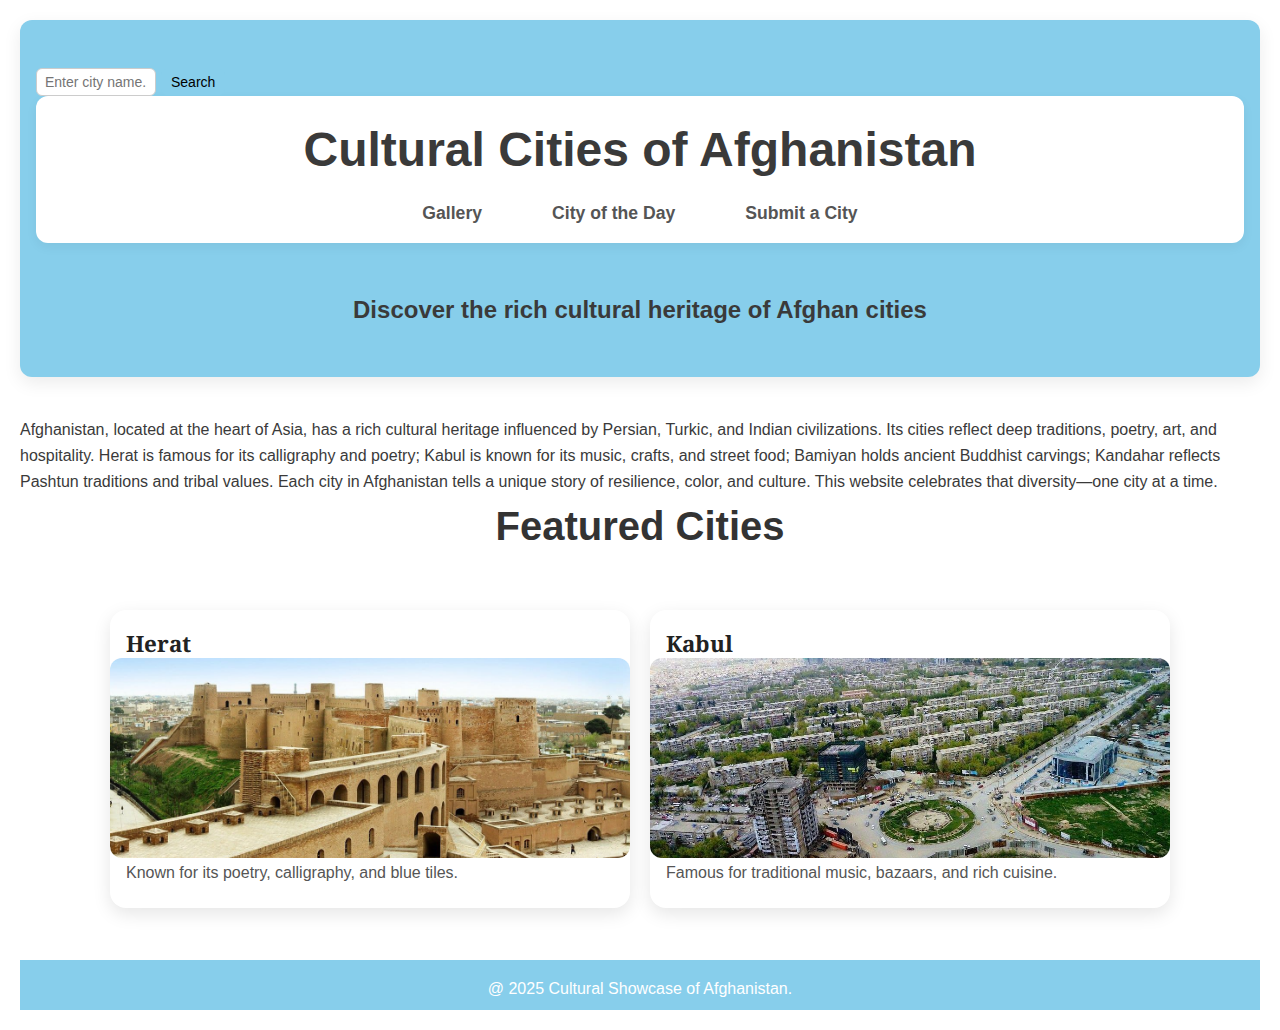
<file: index.html>
<!DOCTYPE html>
<html lang="en">
<head>
  <meta charset="UTF-8" />
  <meta name="viewport" content="width=device-width, initial-scale=1.0" />
  <title>Cultural Cities of Afghanistan</title>
  <link rel="stylesheet" href="css/style.css" />
  <link href="https://fonts.googleapis.com/css2?family=Noto+Serif&family=Roboto&display=swap" rel="stylesheet">
  <link rel="stylesheet" href="css/style.css">
</head>
<body>


  <header>
    <section id="search-section">
      
      <form action="." method="get" id="search-form">
        <input type="text" placeholder="Enter city name...." name="s"/>
        <button type="submit">Search</button>
      </form>
    </section>
    <nav>
     
     
      <h1>Cultural Cities of Afghanistan</h1>
      <ul>
        <li><a href="gallery.html">Gallery</a></li>
        <li><a href="city.html">City of the Day</a></li>
        <li><a href="submit.html">Submit a City</a></li>
      </ul>
      
    </nav>
    <h2 class="subtitle">Discover the rich cultural heritage of Afghan cities</h2>
  </header>

  <section id="intro">
    <p>
      Afghanistan, located at the heart of Asia, has a rich cultural heritage influenced by Persian, Turkic, and Indian civilizations. Its cities reflect deep traditions, poetry, art, and hospitality. Herat is famous for its calligraphy and poetry; Kabul is known for its music, crafts, and street food; Bamiyan holds ancient Buddhist carvings; Kandahar reflects Pashtun traditions and tribal values. Each city in Afghanistan tells a unique story of resilience, color, and culture. This website celebrates that diversity—one city at a time.
    </p>
  </section>

  
  <section id="featured">
    <h2>Featured Cities</h2>
    <div class="city-grid">
      <div class="city-card">
        <h3>Herat</h3>
        <div class="img-placeholder">
       <img src="8.jpg" alt="Herat">
        </div>
        <p>Known for its poetry, calligraphy, and blue tiles.</p>
      </div>
      <div class="city-card">
        <h3>Kabul</h3>
        <div class="img-placeholder">
            <img src="7.jpg" alt="Kabul">
        </div>

        <p>Famous for traditional music, bazaars, and rich cuisine.</p>
      </div>
    </div>
  </section>

  
  <footer>
    <p>@ 2025 Cultural Showcase of Afghanistan.</p>
  </footer>

</body>
</html>
</file>
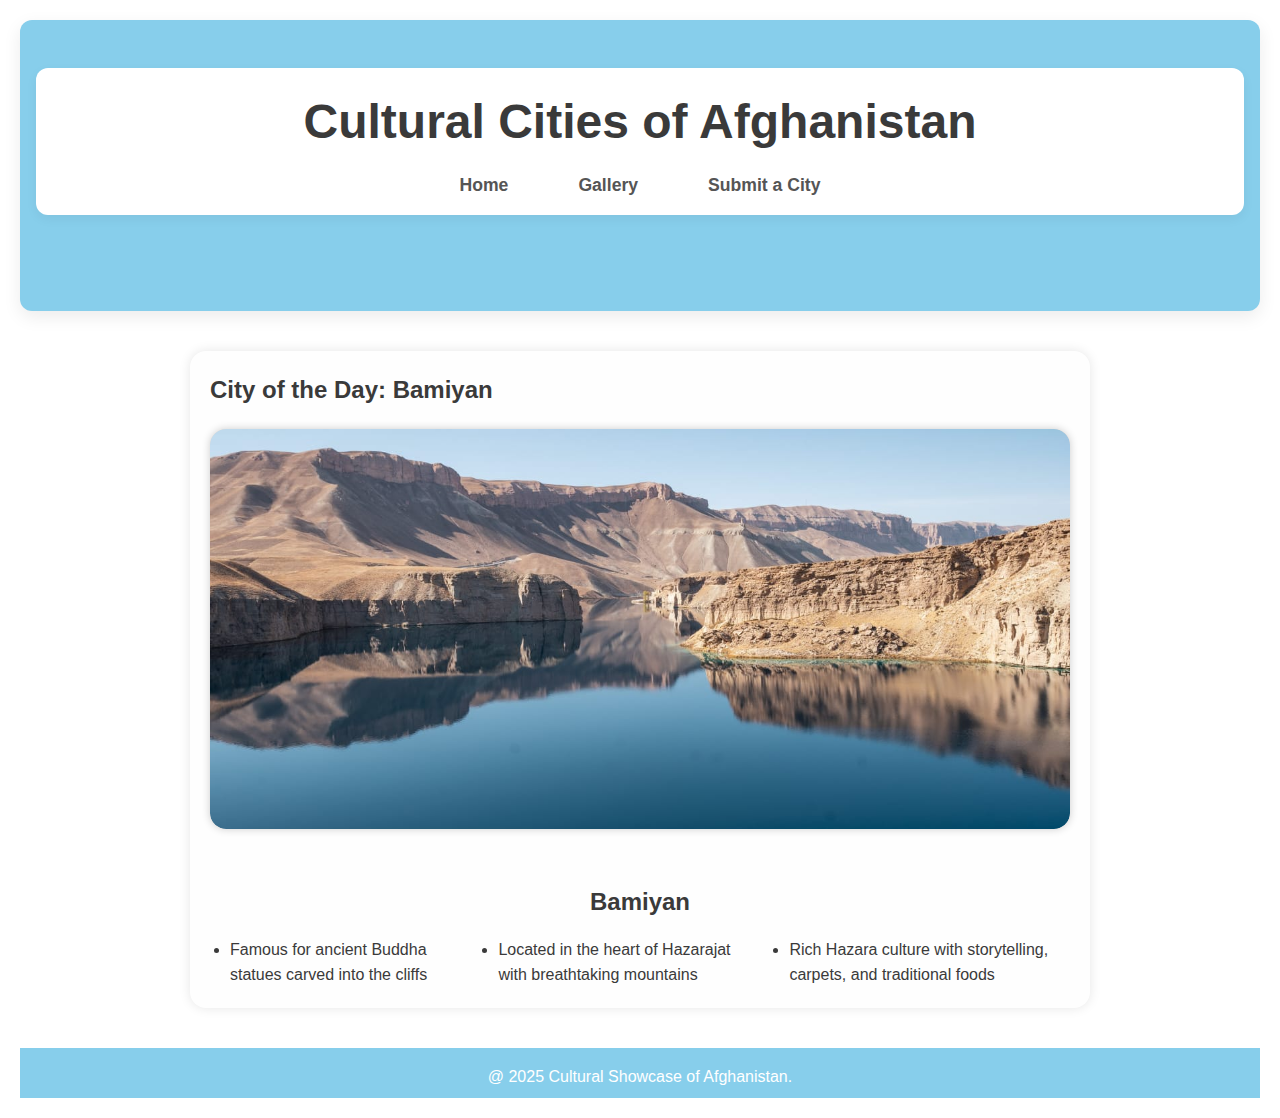
<file: city.html>
<!DOCTYPE html>
<html lang="en">
<head>
  <meta charset="UTF-8" />
  <meta name="viewport" content="width=device-width, initial-scale=1.0" />
  <title>City of the Day – Cultural Cities of Afghanistan</title>
  <link rel="stylesheet" href="css/style.css" />
  <link href="https://fonts.googleapis.com/css2?family=Noto+Serif&family=Roboto&display=swap" rel="stylesheet">
</head>
<body>

  <header>
    <nav>
      <h1>Cultural Cities of Afghanistan</h1>
      <ul>
        <li><a href="index.html">Home</a></li>
        <li><a href="gallery.html">Gallery</a></li>
        <li><a href="submit.html">Submit a City</a></li>
      </ul>
    </nav>
  </header>

  <section id="city">
    <h2>City of the Day: Bamiyan</h2>
    <div class="city-of-day">
      <div class="img-placeholder large">
        <img src="images/Bamiyan.jpg" alt="Bamiyan">
      </div>
      <div class="city-info">
        <h3>Bamiyan</h3>
        <ul>
          <li>Famous for ancient Buddha statues carved into the cliffs</li>
          <li>Located in the heart of Hazarajat with breathtaking mountains</li>
          <li>Rich Hazara culture with storytelling, carpets, and traditional foods</li>
        </ul>
      </div>
    </div>
  </section>

  <footer>
    <p>@ 2025 Cultural Showcase of Afghanistan.</p>
  </footer>

</body>
</html>
</file>
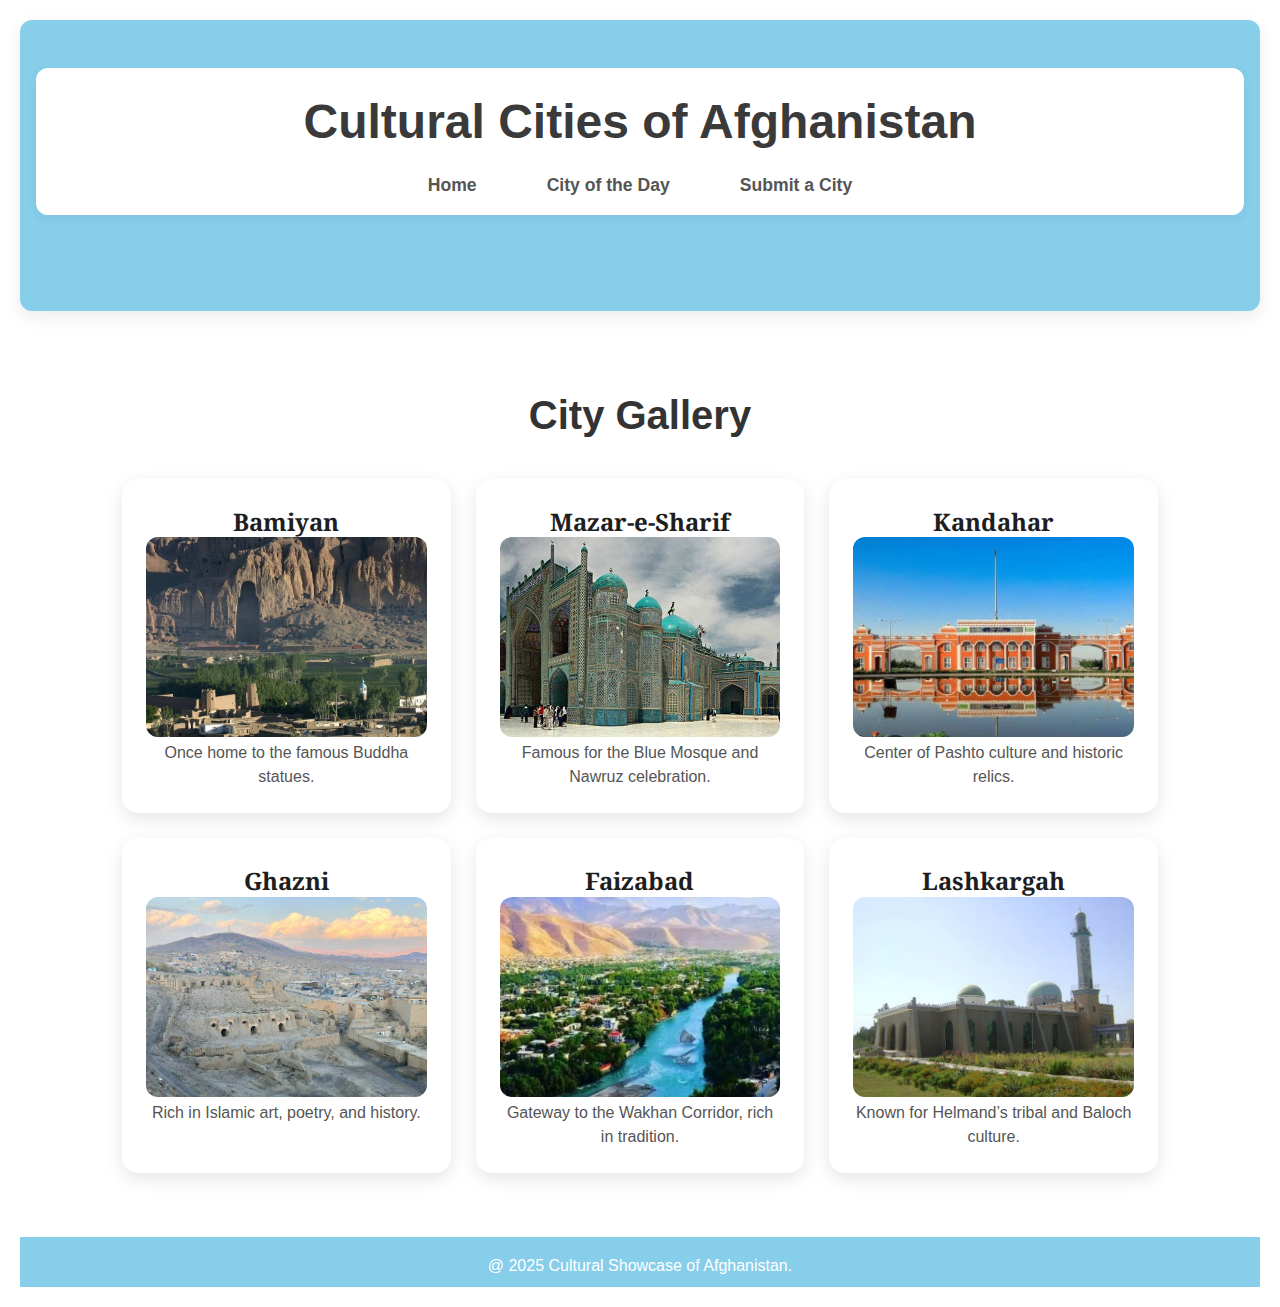
<file: gallery.html>
<!DOCTYPE html>
<html lang="en">
<head>
  <meta charset="UTF-8" />
  <meta name="viewport" content="width=device-width, initial-scale=1.0" />
  <title>City Gallery – Cultural Cities of Afghanistan</title>
  <link rel="stylesheet" href="css/style.css">
  <link href="https://fonts.googleapis.com/css2?family=Noto+Serif&family=Roboto&display=swap" rel="stylesheet">
</head>
<body>

  
  <header>
    <nav>
      <h1>Cultural Cities of Afghanistan</h1>
      <ul>
        <li><a href="index.html">Home</a></li>
        <li><a href="city.html">City of the Day</a></li>
        <li><a href="submit.html">Submit a City</a></li>
      </ul>
    </nav>
  </header>

  
  <section id="gallery">
    <h2>City Gallery</h2>
    <div class="gallery-grid">

      <div class="gallery-card">
        <h3>Bamiyan</h3>
        <div class="img-placeholder">
          <img src="10.jpg" alt="Bamiyan"> 
        </div>
        <p>Once home to the famous Buddha statues.</p>
      </div>

      <div class="gallery-card">
        <h3>Mazar-e-Sharif</h3>

        <div class="img-placeholder">
          <img src="11.jpg" alt="Mazar-e-Sharif">
        </div>
        <p>Famous for the Blue Mosque and Nawruz celebration.</p>
      </div>

      <div class="gallery-card">
        <h3>Kandahar</h3>
        <div class="img-placeholder">
          <img src="12.jpg" alt="Kandahar">
        </div>
        <p>Center of Pashto culture and historic relics.</p>
      </div>

      <div class="gallery-card">
        <h3>Ghazni</h3>
        <div class="img-placeholder">
          <img src="13.jpg" alt="Ghazni">
        </div>
        <p>Rich in Islamic art, poetry, and history.</p>
      </div>

      <div class="gallery-card">
        <h3>Faizabad</h3>
        <div class="img-placeholder">
          <img src="14.jpg" alt="Faizabad">
        </div>
        <p>Gateway to the Wakhan Corridor, rich in tradition.</p>
      </div>

      <div class="gallery-card">
        <h3>Lashkargah</h3>
        <div class="img-placeholder">
        <img src="15.jpg" alt="Lashkargah">
        </div>

        <p>Known for Helmand’s tribal and Baloch culture.</p>
      </div>

    </div>
  </section>

  
  <footer>
    <p>@ 2025 Cultural Showcase of Afghanistan.</p>
  </footer>

</body>
</html>
</file>
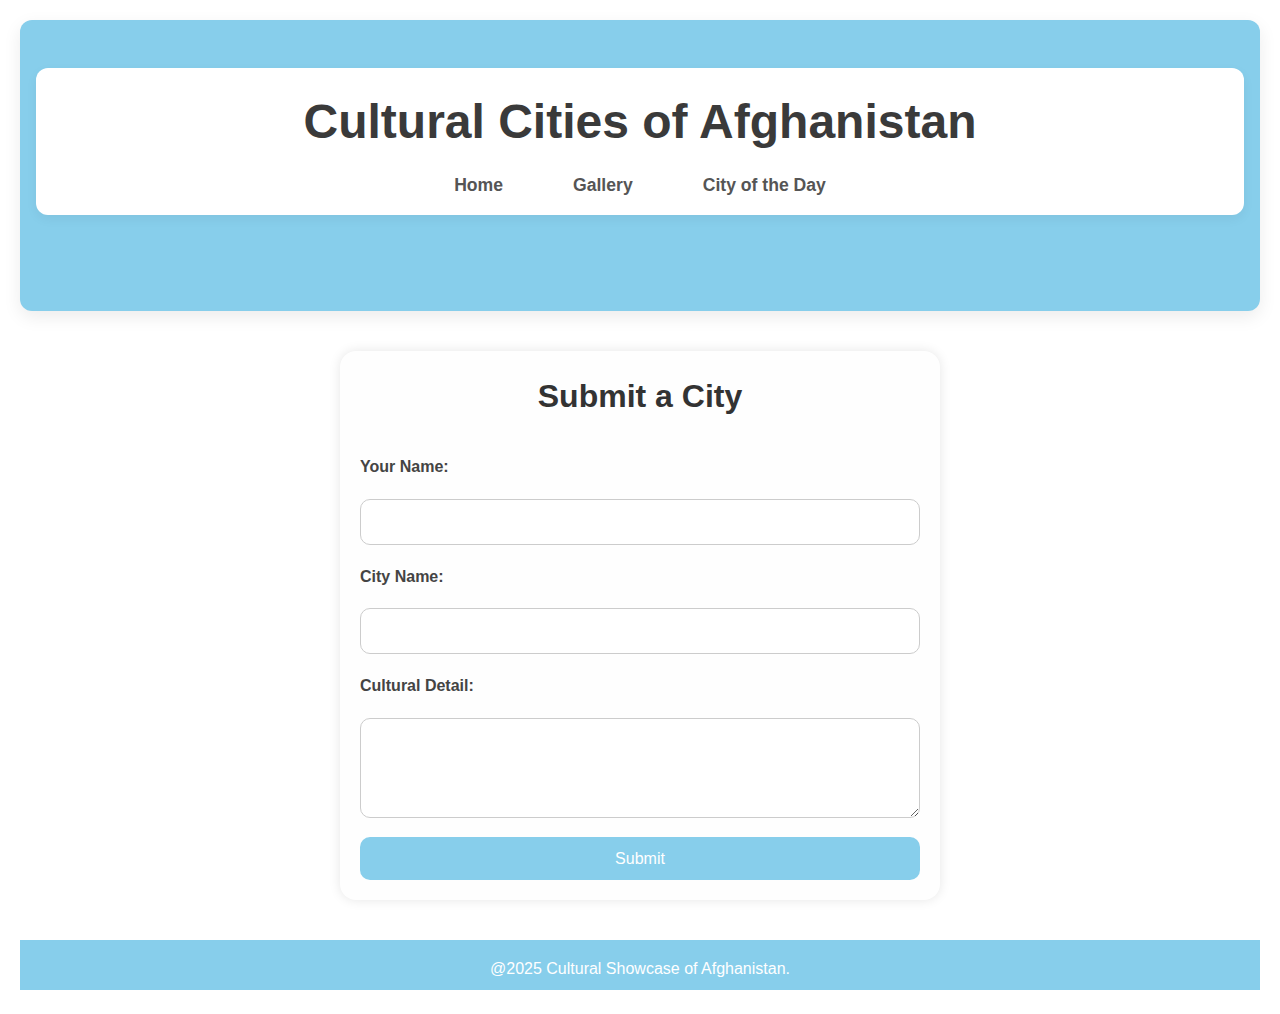
<file: submit.html>
<!DOCTYPE html>
<html lang="en">
<head>
  <meta charset="UTF-8" />
  <meta name="viewport" content="width=device-width, initial-scale=1.0" />
  <title>Submit a City – Cultural Cities of Afghanistan</title>
  <link rel="stylesheet" href="css/style.css" />
  <link href="https://fonts.googleapis.com/css2?family=Noto+Serif&family=Roboto&display=swap" rel="stylesheet">
</head>
<body>

  <header>
    <nav>
      <h1>Cultural Cities of Afghanistan</h1>
      <ul>
        <li><a href="index.html">Home</a></li>
        <li><a href="gallery.html">Gallery</a></li>
        <li><a href="city.html">City of the Day</a></li>
      </ul>
    </nav>
  </header>

  
  <section id="submit">
    <h2>Submit a City</h2>
    <form class="submit-form" action="index.html" method="post">
      <label for="name">Your Name:</label>
      <input type="text" id="name" name="name" required />

      <label for="city-name">City Name:</label>
      <input type="text" id="city-name" name="city-name" required />

      <label for="detail">Cultural Detail:</label>
      <textarea id="detail" name="detail" rows="4" required></textarea>

      <button type="submit">Submit</button>
    </form>
  </section>


  <footer>
    <p>@2025 Cultural Showcase of Afghanistan.</p>
  </footer>

</body>
</html>
</file>
<file: css/style.css>
* {
    margin: 0;
    padding: 0;
    box-sizing: border-box;
  }
  
  body {
    font-family: 'Segoe UI', Tahoma, Geneva, Verdana, sans-serif;
    background-color: white; 
    color: #3a3a3a;
    line-height: 1.6;
    padding: 20px;
  }
  
  
  header {
    background: skyblue;
    position: relative;
    padding: 3rem 1rem;
    border-radius: 12px;
    box-shadow: 0 6px 18px rgba(0,0,0,0.08);
    text-align: center;
    margin-bottom: 2.5rem;
  }
  
  header h1 {
    font-size: 3rem;
    color: #3a3a3a;
    font-weight: 700;
    
  }

  
  header p {
    font-size: 1.3rem;
    color: #666;
    margin-top: 0.6rem;
  }
  
ul {
    display: flex;
    justify-content: center;
    gap: 30px;
    margin-top: 10px;
    list-style: none;
    padding: 0;
  
}
  nav {
   
    background: #ffffff;
    padding: 1rem 0;
    border-radius: 12px;
    box-shadow: 0 4px 12px rgba(0,0,0,0.05);
    margin-bottom: 3rem;
    text-align: center;
  }
  
  nav a {
    text-decoration: none;
    color: #555;
    margin: 0 20px;
    font-weight: 600;
    font-size: 1.1rem;
    transition: color 0.25s ease;
  }
  
  nav a:hover {
    color: #1e90ff;
  }
  
  
  #featured {
    max-width: 1100px;
    margin: auto;
  }
  
  #featured h2 {
    font-size: 2.5rem;
    color: #333;
    margin-bottom: 2rem;
    text-align: center;
    font-weight: 700;
  }
  
 
  .cities-container {
    display: grid;
    grid-template-columns: repeat(auto-fit, minmax(280px, 1fr));
    gap: 25px;
  }
  
  
  .city-card {
    background: white;
    border-radius: 16px;
    box-shadow: 0 6px 18px rgba(0,0,0,0.1);
    overflow: hidden;
    cursor: pointer;
    transition: transform 0.3s ease, box-shadow 0.3s ease;
  }
  
  .city-card img {
    width: 100%;
    height: 200px;
    object-fit: cover;
    transition: transform 0.3s ease;
    border-radius: 12px;
  }
  
  .city-card h3 {
    
    font-family: 'Noto Serif', serif;
    font-size: 1.4rem;
    color: #222;
    margin: 1rem;
  }
  
  .city-card p {
    margin: 0 1rem 1.5rem 1rem;
    color: #555;
    font-size: 1rem;
    line-height: 1.4;
  }
  .city-grid {
    display: grid;
    grid-template-columns: repeat(auto-fit, minmax(250px, 1fr));
    gap: 20px;
    padding: 20px;
  }
  
  .city-card:hover {
    transform: translateY(-8px);
    box-shadow: 0 16px 28px rgba(30, 144, 255, 0.25); 
  }
  
  .city-card:hover img {
    transform: scale(1.05);
  }
  
 
  @media (max-width: 480px) {
    nav a {
      display: block;
      margin: 10px 0;
    }
  }
  footer {
    margin-top: 2rem;
    
    background-color: skyblue;
    color: white;
    height: 50px;
    text-align: center;
    padding: 1rem;
  }
  #search-box {
    position: absolute;
    top: 20px;
    right: 20px;
  }
  
 #search-form {
    display: flex;
    align-items: center;
  }
  
  #search-form input[type="text"] {
    padding: 5px 8px;
    font-size: 14px;
    width: 120px;
    border: 1px solid #ccc;
    border-radius: 6px;
    
  }
  
  #search-form button {
    padding: 5px 10px;
    margin-left: 5px;
    font-size: 14px;
    border: none;
    background-color: skyblue;
    color: black;
    border-radius: 6px;
    cursor: pointer;
  }
  
  #search-form button:hover {
    background-color: white;
  }
  
  

#gallery {
  max-width: 1100px;
  margin: auto;
  padding: 2rem;
}

#gallery h2 {
  text-align: center;
  font-size: 2.5rem;
  color: #333;
  margin-bottom: 2rem;
  font-weight: 700;
}

.gallery-grid {
  display: grid;
  grid-template-columns: repeat(auto-fit, minmax(250px, 1fr));
  gap: 25px;
}

.gallery-card {
  background-color: #ffffff;
  border-radius: 16px;
  box-shadow: 0 6px 18px rgba(0, 0, 0, 0.1);
  padding: 1.5rem;
  text-align: center;
  overflow: hidden;
  transition: transform 0.3s ease, box-shadow 0.3s ease;
  
}

.gallery-card h3 {
  font-family: 'Noto Serif', serif;
  font-size: 1.5rem;
  margin-bottom: 1rem;
  color: #1e1e1e;
  
}

.gallery-card p {
  color: #555;
  font-size: 1rem;
  line-height: 1.5;
}

.img-placeholder {
  background-color: #dcdcdc;
  height: 160px;
  margin-bottom: 24px;
  border-radius: 12px;
  display: flex;
  justify-content: center;
  align-items: center;
  color: #666;
  font-weight: 600;
  font-size: 1rem;
}

.gallery-card:hover {
  transform: translateY(-6px);
  box-shadow: 0 16px 28px rgba(30, 144, 255, 0.25);
}
.gallery-card img {
  width: 100%;
  height: 200px;
  object-fit: cover;
  border-top-left-radius: 12px;
  border-top-right-radius: 12px; 
  border-radius: 12px;
}
#city {
  max-width: 900px;
  margin: 40px auto;
  padding: 20px;
  background-color: #fefefe;
  border-radius: 16px;
  box-shadow: 0 0 12px rgba(0, 0, 0, 0.1);
}

.city-of-day {
  display: flex;
  flex-direction: column;
  gap: 30px;
  align-items: center;
  justify-content: center;
}

.img-placeholder.large {
  width: 100%;
  max-width: 5005px;
  height: 400px;
  overflow: hidden;
  border-radius: 16px;
  box-shadow: 0 0 8px rgba(0, 0, 0, 0.2);
  margin-top: 20px;
}

.img-placeholder.large img {
  width: 100%;
  height: 100%;
  object-fit: cover;
  border-radius: 16px;
}

.city-info {
  text-align: center;
}

.city-info h3 {
  font-size: 24px;
  margin-bottom: 15px;
}

.city-info ul {
  list-style-type: disc;
  padding-left: 20px;
  text-align: left;
  line-height: 1.6;
}
#submit {
  max-width: 600px;
  margin: 40px auto;
  padding: 20px;
  background-color: #fefefe;
  border-radius: 16px;
  box-shadow: 0 0 12px rgba(0, 0, 0, 0.1);
}

#submit h2 {
  text-align: center;
  font-size: 2rem;
  color: #333;
  margin-bottom: 2rem;
}

.submit-form {
  display: flex;
  flex-direction: column;
  gap: 1.2rem;
}

.submit-form label {
  font-weight: 600;
  color: #444;
}

.submit-form input,
.submit-form textarea {
  padding: 0.8rem;
  border: 1px solid #ccc;
  border-radius: 10px;
  font-size: 1rem;
  width: 100%;
}

.submit-form textarea {
  resize: vertical;
}

.submit-form button {
  background-color: skyblue;
  color: white;
  border: none;
  padding: 0.8rem;
  font-size: 1rem;
  border-radius: 10px;
  cursor: pointer;
  transition: background-color 0.3s ease;
}

.submit-form button:hover {
  background-color: #1e90ff;
}
</file>
